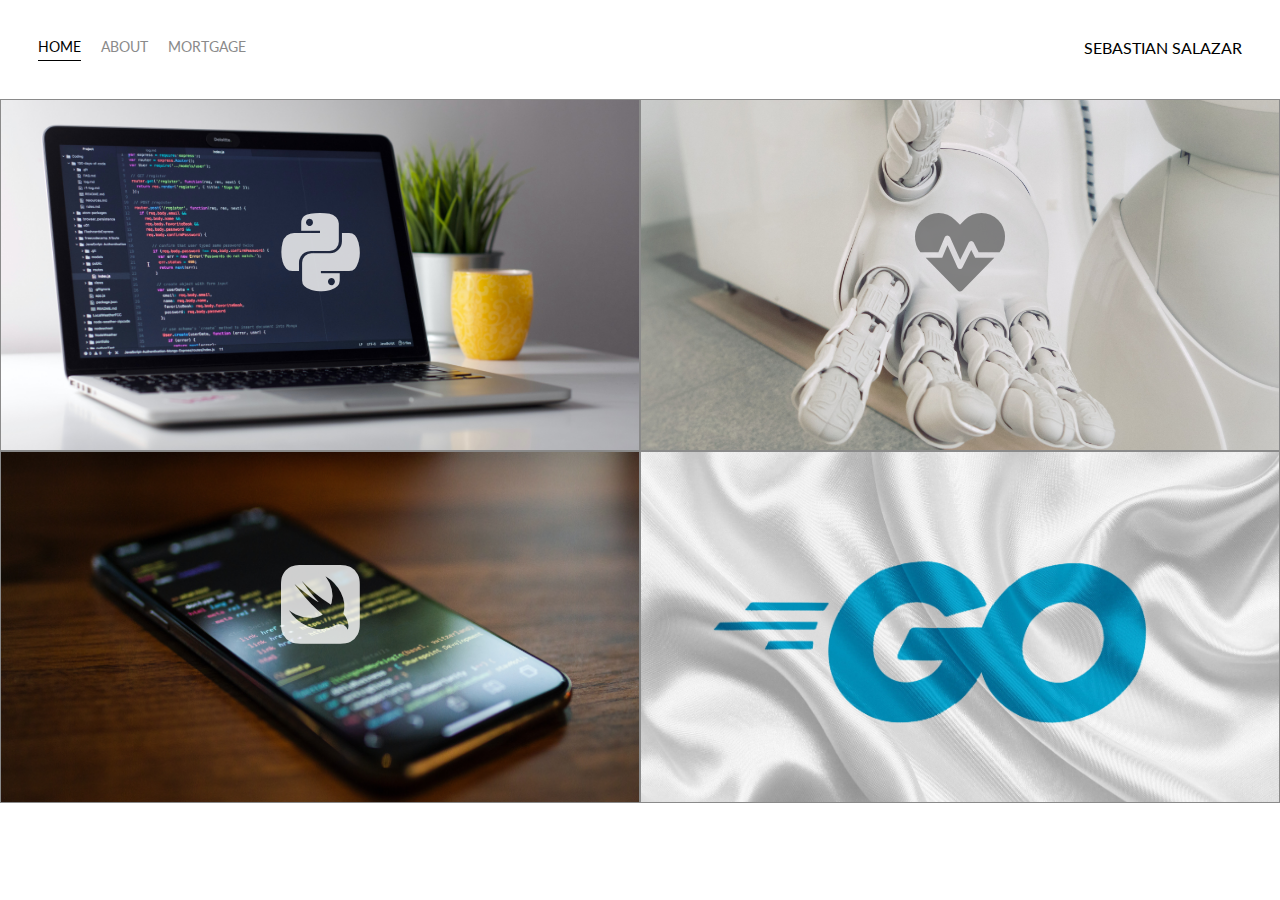
<file: index.html>
<!DOCTYPE html>
<html lang='en'>

<head>
  <meta charset='UTF-8'>
  <meta name="viewport" content="width=device-width, initial-scale=1">
  <title>Personal Portfolio</title>
  <link href="https://fonts.googleapis.com/css?family=Lato" rel="stylesheet">
  <link href="./fontawesome-free-5.15.1-web/css/all.css" rel="stylesheet"> <!--load all styles -->
  <link rel="stylesheet" href="styles.css">
</head>

<body>
  <div class="container">
    <div class="nav-wrapper">
      <div class="left-side">
        <div class="nav-link-wrapper active-nav-link">
          <a href="index.html">Home</a>
        </div>

        <div class="nav-link-wrapper">
          <a href="about.html">About</a>
        </div>

        <div class="nav-link-wrapper">
          <a href="mortgage.html">Mortgage</a>
        </div>
      </div>

      <div class="right-side">
        <div class="brand">
          SEBASTIAN SALAZAR
        </div>
      </div>
    </div>

    <div class="content-wrapper">
      <div class="portfolio-items-wrapper">

        <div class="portfolio-item-wrapper">
          <div class="portfolio-img-background" style="background-image:url(images/laptop.jpg)"></div>

          <div class="img-text-wrapper">
            <div class="logo-wrapper">
              <i class="fab fa-python"></i>
            </div>

            <div class="subtitle">I built something using python.</div>
          </div>
        </div>

        <div class="portfolio-item-wrapper">
          <div class="portfolio-img-background" style="background-image:url(images/robot_hand.jpg)"></div>
          <div class="img-text-wrapper">
            <div class="logo-wrapper">
              <i class="fas fa-heartbeat"></i>
            </div>

            <div class="subtitle">Coding bootcamp and learning data science.</div>
          </div>
        </div>

        <div class="portfolio-item-wrapper">
          <div class="portfolio-img-background" style="background-image:url(images/iphone3.jpg)"></div>
          <div class="img-text-wrapper">
            <div class="logo-wrapper">
              <i class="fab fa-swift"></i>
            </div>

            <div class="subtitle">IOS apps using Swift UI.</div>
          </div>
        </div>

        <div class="portfolio-item-wrapper">
          <div class="portfolio-img-background" style="background-image:url(images/go.jpg)"></div>
          <div class="img-text-wrapper">
            <div class="logo-wrapper">
              <i class="fab fa-go"></i>
            </div>

            <div class="subtitle">I know Golang, because we use it at Uber.</div>
          </div>
        </div>

      </div>
    </div>
  </div>

</body>

<script src="./actions.js">
</script>

</html>
</file>
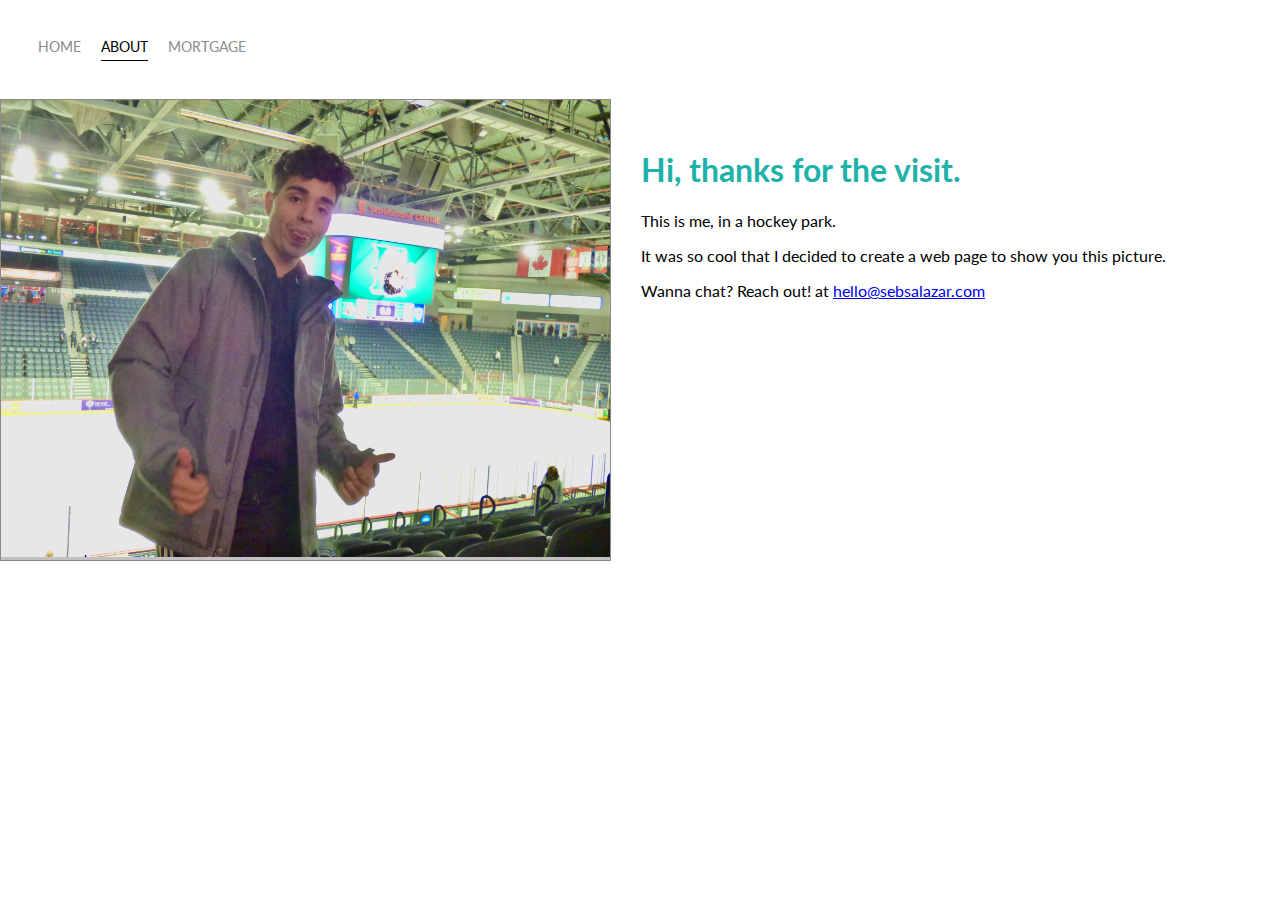
<file: about.html>
<!DOCTYPE html>
<html lang='en'>

<head>
  <meta charset='UTF-8'>
  <meta name="viewport" content="width=device-width, initial-scale=1">
  <title>Portfolio About Me</title>
  <link href="https://fonts.googleapis.com/css?family=Lato" rel="stylesheet">
  <link rel="stylesheet" href="profile.css">
</head>

<body>
  <div class="container">
    <div class="nav-wrapper">
      <div class="left-side">
        <div class="nav-link-wrapper">
          <a href="index.html">Home</a>
        </div>

        <div class="nav-link-wrapper active-nav-link">
          <a href="about.html">About</a>
        </div>

        <div class="nav-link-wrapper">
          <a href="mortgage.html">Mortgage</a>
        </div>
      </div>

    </div>

    <div class="content-wrapper">
      <div class="two-column-wrapper">
        <div class="profile-image-wrapper">
          <img src="images/profile.jpeg" alt="">
        </div>

        <div class="profile-content-wrapper">
          <h1>Hi, thanks for the visit.</h1>
          <p>This is me, in a hockey park.
          </p>

          <p>It was so cool that I decided to create a web page to show you this picture.</p>
          <p>Wanna chat? Reach out! at <a href = "mailto: hello@sebsalazar.com">hello@sebsalazar.com</a> </p>
        </div>
      </div>
    </div>
  </div>

</body>

</html>
</file>
<file: styles.css>
body {
  font-family: "Lato", sans-serif;
  margin: 0px;
}

@viewport {
  width: device-width ;
  zoom: 1.0 ;
}

.container {
  display: grid;
  grid-template-columns: 1fr;
}

/* Navigation bar */

.nav-wrapper {
  display: flex;
  justify-content: space-between;
  padding: 38px;
}

.left-side {
  display: flex;
}

.nav-wrapper > .left-side > div {
  margin-right: 20px;
  text-transform: uppercase;
  font-size: 0.9rem;
}

.nav-link-wrapper {
  height: 22px;
  border-bottom: 1px solid transparent;
  transition: border-bottom 0.5s;
}

.active-nav-link {
  border-bottom: 1px solid black;
}

.active-nav-link a {
  color: black !important;
}

.nav-link-wrapper a {
  color: #8a8a8a;
  text-decoration: none;
  transition: color 0.5s;
}

.nav-link-wrapper:hover {
  border-bottom: 1px solid black;
}

.nav-link-wrapper a:hover {
  color: black;
}

/* Portfolio */

.portfolio-items-wrapper {
  display: flex;
  flex-wrap: wrap;
  /*grid-template-columns: 1fr 1fr 1fr; only for grids*/
}

.portfolio-item-wrapper {
  
  flex: 0 1 500px;  /* 500 for most cellphones to fit one per row*/
  flex: 1 1 500px;
  border: 1px solid #8a8a8a;
  background: #c2c0c0;
  font-size: 22px;
  text-align: center;
  position: relative;
  display: grid;
  place-items: center;
}


.portfolio-img-background {
  background-size: cover;
  background-position: center;
  background-repeat: no-repeat;
  height: 350px;
  width: 100%;
}

.img-text-wrapper {
  position: absolute;
  top: 0;
  display: flex;
  flex-direction: column;
  justify-content: center;
  align-items: center;
  height: 100%;
  text-align: center;
  padding-left: 100px;
  padding-right: 100px;
}

.img-text-wrapper .subtitle {
  transition: 1s;
  color: transparent;
  font-weight: 600;
}

.image-blur {
  transition: 1s;
  filter: brightness(20%);
}

.img-text-wrapper:hover .subtitle {
  color: lightseagreen;
  font-weight: 600;
}

/* Logos */

.logo-wrapper img {
  width: 50%;
  margin-bottom: 20px;
}

.logo-wrapper i.fab.fa-python{
    font-size:90px;
    width: 100%;
    margin-bottom: 20px;
    /*color: rgb(59, 91, 152);*/
    color: white;
    opacity: 0.8;
}

.logo-wrapper i.fas.fa-heartbeat {
  font-size:90px;
  width: 100%;
  margin-bottom: 20px;
  color: rgb(105,105,105);
  opacity: 0.8;
}

/*Swift RGB: rgb(253,148,38)*/

.logo-wrapper i.fab.fa-swift {
  font-size:90px;
  width: 100%;
  margin-bottom: 20px;
  color:white;
  opacity: 0.8;
}


.profile-image-wrapper img {
  width: 100%;
}

.profile-content-wrapper {
  padding: 30px;
}

.profile-content-wrapper h1 {
  color: lightseagreen;
}


/* Contact me bar */

.contact-wrapper {
  display: flex;
  justify-content: space-between;
  padding: 38px;
}

.left-side-contact-me {
  display: flex;
}

.contact-wrapper > .left-side-contact-me > div {
  margin-right: 20px;
  text-transform: uppercase;
  font-size: 0.9rem;
}

.contact-me-wrapper {
  height: 22px;
  border-bottom: 1px solid transparent;
  transition: border-bottom 0.5s;
}

.active-contact-me-link {
  border-bottom: 1px solid black;
}

.active-contact-me-link a{
  color: black !important;
}

.contact-me-wrapper a {
  color: #8a8a8a;
  text-decoration: none;
  transition: color 0.5s;
}

.contact-me-wrapper:hover {
  border-bottom: 1px solid black;
}

.contact-me-wrapper a:hover {
  color: black;
}
</file>
<file: profile.css>
body {
  font-family: "Lato", sans-serif;
  margin: 0px;
}

@viewport {
  width: device-width ;
  zoom: 1.0 ;
}

.nav-wrapper {
  display: flex;
  justify-content: space-between;
  padding: 38px;
}

.left-side {
  display: flex;
}

.nav-wrapper > .left-side > div {
  margin-right: 20px;
  text-transform: uppercase;
  font-size: 0.9rem;
}

.nav-link-wrapper {
  height: 22px;
  border-bottom: 1px solid transparent;
  transition: border-bottom 0.5s;
}

.active-nav-link {
  border-bottom: 1px solid black;
}

.active-nav-link a {
  color: black !important;
}

.nav-link-wrapper a {
  color: #8a8a8a;
  text-decoration: none;
  transition: color 0.5s;
}

.nav-link-wrapper:hover {
  border-bottom: 1px solid black;
}

.nav-link-wrapper a:hover {
  color: black;
}


.portfolio-items-wrapper {
  display: flex;
  flex-wrap: wrap;
  /*grid-template-columns: 1fr 1fr 1fr; only for grids*/
}

.portfolio-item-wrapper {
  
  flex: 0 1 410px;
  flex: 1 1 410px;
  border: 1px solid #8a8a8a;
  background: #c2c0c0;
  font-size: 22px;
  text-align: center;
  position: relative;
}


.portfolio-img-background {
  background-size: cover;
  background-position: center;
  background-repeat: no-repeat;
  height: 350px;
  width: 100%;
}

.img-text-wrapper {
  position: absolute;
  top: 0;
  display: flex;
  flex-direction: column;
  justify-content: center;
  align-items: center;
  height: 100%;
  text-align: center;
  padding-left: 100px;
  padding-right: 100px;
}

.img-text-wrapper .subtitle {
  transition: 1s;
  color: transparent;
  font-weight: 600;
}

.image-blur {
  transition: 1s;
  filter: brightness(20%);
}

.img-text-wrapper:hover .subtitle {
  color: lightseagreen;
  font-weight: 600;
}

/* Logos */

.logo-wrapper img {
  width: 50%;
  margin-bottom: 20px;
}

.logo-wrapper i.fab.fa-python{
    font-size:90px;
    width: 100%;
    margin-bottom: 20px;
    /*color: rgb(59, 91, 152);*/
    color: white;
    opacity: 0.8;
}

.logo-wrapper i.fas.fa-heartbeat {
  font-size:90px;
  width: 100%;
  margin-bottom: 20px;
  color: rgb(105,105,105);
  opacity: 0.8;
}

/*Swift RGB: rgb(253,148,38)*/

.logo-wrapper i.fab.fa-swift {
  font-size:90px;
  width: 100%;
  margin-bottom: 20px;
  color:white;
  opacity: 0.8;
}


.two-column-wrapper {
  display: flex;
  flex-wrap: wrap;
  
}

.profile-image-wrapper {
  
  flex: 0 1 500px; /*no stretching*/
  flex: 1 1 500px; /*stretching*/
  border: 1px solid #8a8a8a;
  background: #c2c0c0;
  position: relative;
  background-position: center;
}

.profile-image-wrapper img {
  width: 100%;

}

.profile-content-wrapper {
  padding: 30px;
  flex: 0 1 500px; /*no stretching*/ 
  flex: 1 1 500px; /*stretching*/

}

.profile-content-wrapper h1 {
  color: lightseagreen;
}
</file>
